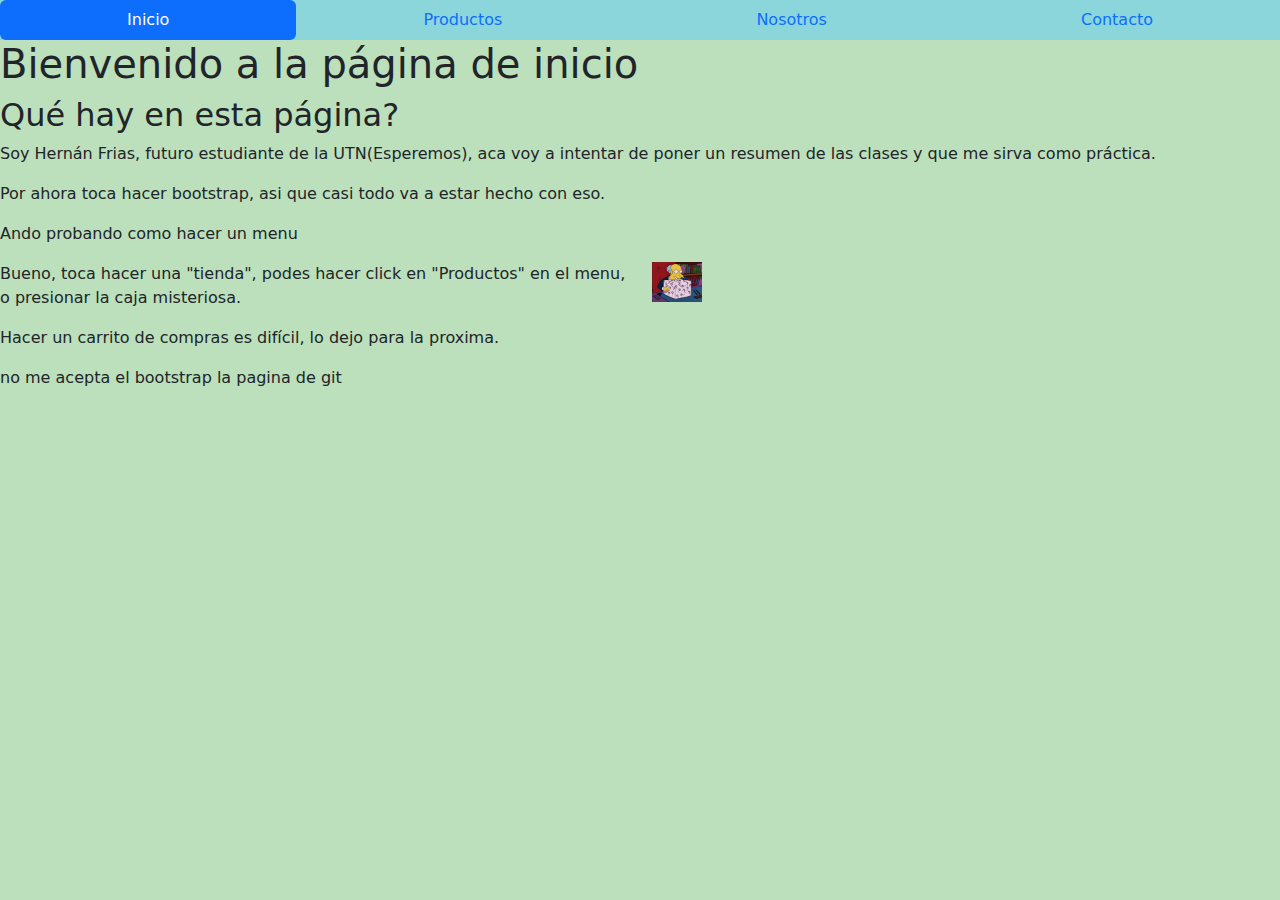
<file: index.html>
<!DOCTYPE html>
<html lang="en">
<head>
    <meta charset="UTF-8">
    <meta http-equiv="X-UA-Compatible" content="IE=edge">
    <meta name="viewport" content="width=device-width, initial-scale=1.0">
    <link rel="stylesheet" href="/bootstrap/css/bootstrap.min.css">
    <title>Hernan BA - Inicio</title>
</head>
<body style="background-color: rgb(188, 223, 188)">
    <nav class="nav nav-pills nav-fill" style="background-color: rgb(138, 214, 219)">
        <a class="nav-link active" aria-current="page" href="index.html">Inicio</a>
        <a class="nav-link" href="/productos/Productos.html">Productos</a>
        <a class="nav-link" href="/nosotros/Nosotros.html">Nosotros</a>
        <a class="nav-link" href="https://docs.google.com/forms/d/1of0-6CIY9fmnjTBm9TDOnNdossbeZYQUBKKIJO9I-iI/prefill">Contacto</a>
      </nav>
    <h1>Bienvenido a la página de inicio</h1>
    <h2>Qué hay en esta página?</h2>
    <p>Soy Hernán Frias, futuro estudiante de la UTN(Esperemos), aca voy a intentar de poner un resumen de las clases y que me sirva como práctica.</p>
    <p>Por ahora toca hacer bootstrap, asi que casi todo va a estar hecho con eso.</p>
    <p>Ando probando como hacer un menu</p>
    <div class="row">
        <div class="col">
            <p>Bueno, toca hacer una "tienda", podes hacer click en "Productos" en el menu, o presionar la caja misteriosa.</p>
            </div>
            <div class="col">
                <a href="/productos/Productos.html">    
                    <img src="/img/caja.jpg" alt="la caja" style="width: 50px"></a>
            </div>
    </div>
    <p>Hacer un carrito de compras es difícil, lo dejo para la proxima.
        <p>no me acepta el bootstrap la pagina de git</p>
    <script src="/bootstrap/js/bootstrap.bundle.min.js"></script>
</body>
</html>
</file>
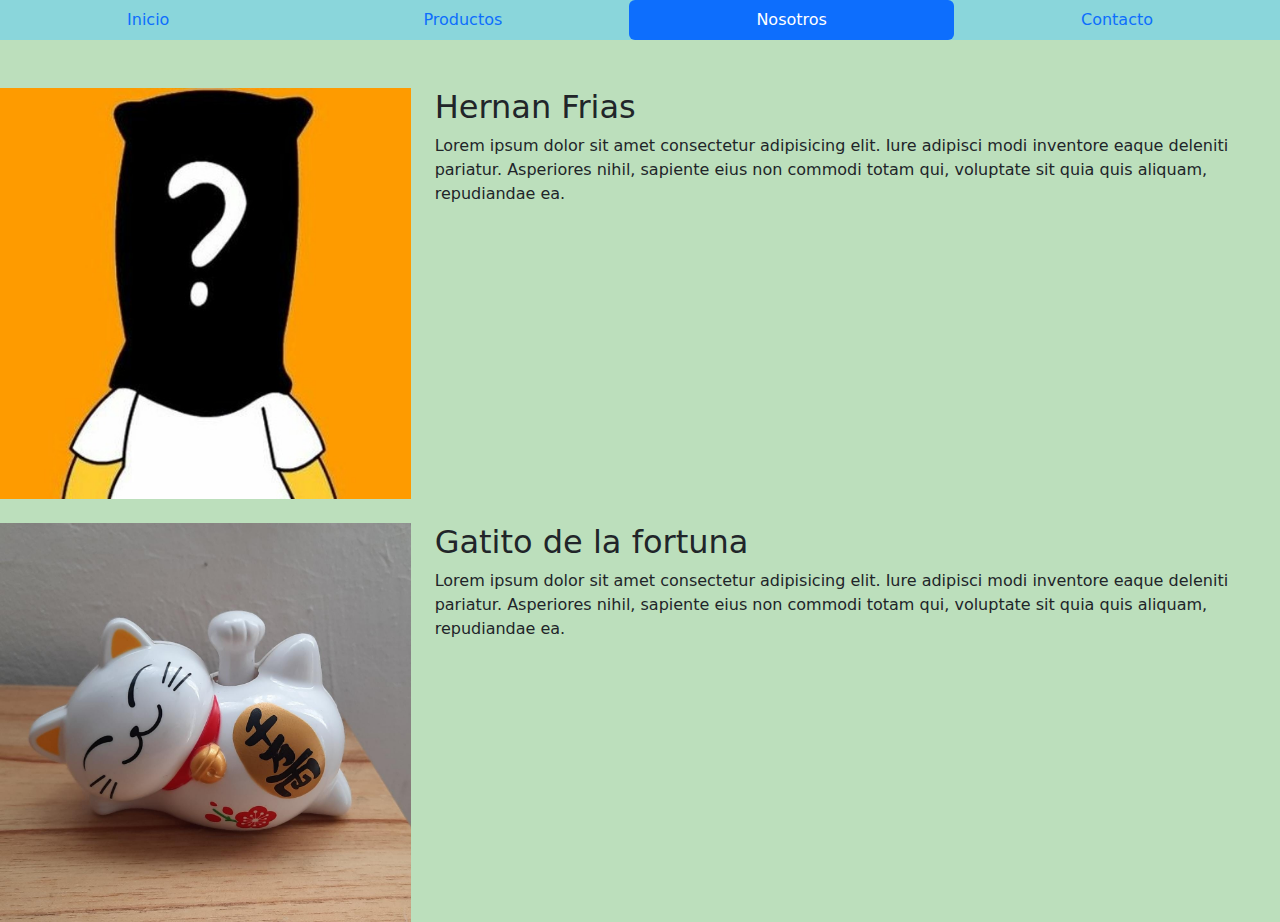
<file: Nosotros.html>
<!DOCTYPE html>
<html lang="en">
<head>
    <meta charset="UTF-8">
    <meta http-equiv="X-UA-Compatible" content="IE=edge">
    <meta name="viewport" content="width=device-width, initial-scale=1.0">
    <link rel="stylesheet" href="/bootstrap/css/bootstrap.min.css">
    <title>Hernan BA - Nosotros</title>
</head>
<body style="background-color: rgb(188, 223, 188)">
    <nav class="nav nav-pills nav-fill" style="background-color: rgb(138, 214, 219)">
        <a class="nav-link" href="/index.html">Inicio</a>
        <a class="nav-link" href="/Productos.html">Productos</a>
        <a class="nav-link active" aria-current="page" href="/Nosotros.html">Nosotros</a>
        <a class="nav-link" href="https://docs.google.com/forms/d/1of0-6CIY9fmnjTBm9TDOnNdossbeZYQUBKKIJO9I-iI/prefill">Contacto</a>
      </nav>
    <br>
    <br>
    <div class="row">
        <div class="col-sm-4">
            <img src="/img/foto1.jpg" class="img-fluid" alt="señor X, los simpsons">
        </div>
        <div class="col-sm-8">
            <h2>Hernan Frias</h2>
            <p>Lorem ipsum dolor sit amet consectetur adipisicing elit. Iure adipisci modi inventore eaque deleniti pariatur. Asperiores nihil, sapiente eius non commodi totam qui, voluptate sit quia quis aliquam, repudiandae ea.</p>
        </div>
    </div>
    <br>
    <div class="row">
        <div class="col-sm-4">
            <img src="/img/foto2.jpg" class="img-fluid" alt="gatito de la fortuna">
        </div>
        <div class="col-sm-8">
            <h2>Gatito de la fortuna</h2>
            <p>Lorem ipsum dolor sit amet consectetur adipisicing elit. Iure adipisci modi inventore eaque deleniti pariatur. Asperiores nihil, sapiente eius non commodi totam qui, voluptate sit quia quis aliquam, repudiandae ea.</p>
        </div>
    </div>
    
    
    <script src="/bootstrap/js/bootstrap.bundle.min.js"></script>
</body>
</html>
</file>
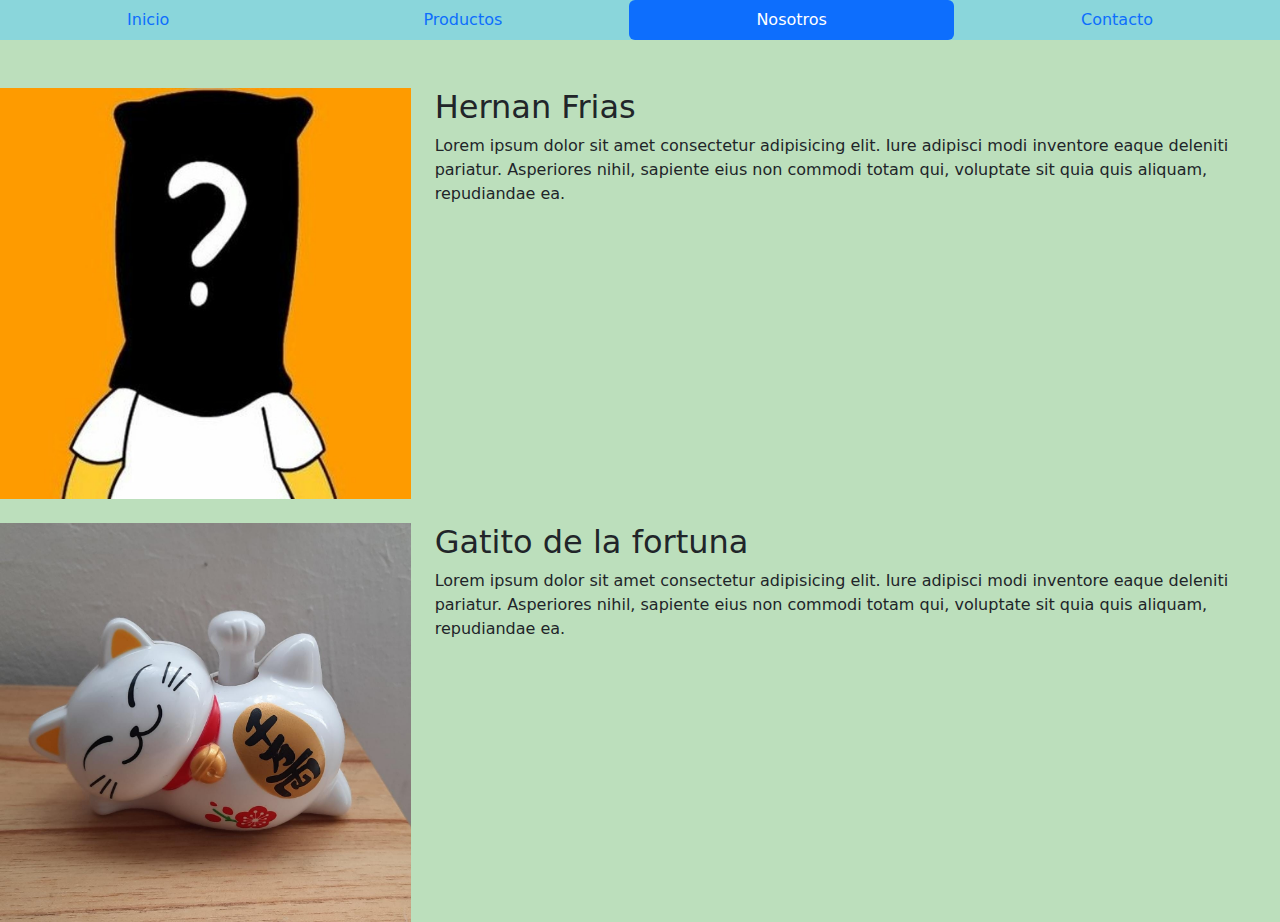
<file: nosotros/Nosotros.html>
<!DOCTYPE html>
<html lang="en">
<head>
    <meta charset="UTF-8">
    <meta http-equiv="X-UA-Compatible" content="IE=edge">
    <meta name="viewport" content="width=device-width, initial-scale=1.0">
    <link rel="stylesheet" href="/nosotros/css/bootstrap.min.css">
    <title>Hernan BA - Nosotros</title>
</head>
<body style="background-color: rgb(188, 223, 188)">
    <nav class="nav nav-pills nav-fill" style="background-color: rgb(138, 214, 219)">
        <a class="nav-link" href="/index.html">Inicio</a>
        <a class="nav-link" href="/productos/Productos.html">Productos</a>
        <a class="nav-link active" aria-current="page" href="/nosotros/Nosotros.html">Nosotros</a>
        <a class="nav-link" href="https://docs.google.com/forms/d/1of0-6CIY9fmnjTBm9TDOnNdossbeZYQUBKKIJO9I-iI/prefill">Contacto</a>
      </nav>
    <br>
    <br>
    <div class="row">
        <div class="col-sm-4">
            <img src="/nosotros/img/foto1.jpg" class="img-fluid" alt="señor X, los simpsons">
        </div>
        <div class="col-sm-8">
            <h2>Hernan Frias</h2>
            <p>Lorem ipsum dolor sit amet consectetur adipisicing elit. Iure adipisci modi inventore eaque deleniti pariatur. Asperiores nihil, sapiente eius non commodi totam qui, voluptate sit quia quis aliquam, repudiandae ea.</p>
        </div>
    </div>
    <br>
    <div class="row">
        <div class="col-sm-4">
            <img src="/nosotros/img/foto2.jpg" class="img-fluid" alt="gatito de la fortuna">
        </div>
        <div class="col-sm-8">
            <h2>Gatito de la fortuna</h2>
            <p>Lorem ipsum dolor sit amet consectetur adipisicing elit. Iure adipisci modi inventore eaque deleniti pariatur. Asperiores nihil, sapiente eius non commodi totam qui, voluptate sit quia quis aliquam, repudiandae ea.</p>
        </div>
    </div>
    
    
    <script src="/bootstrap/js/bootstrap.bundle.min.js"></script>
</body>
</html>
</file>
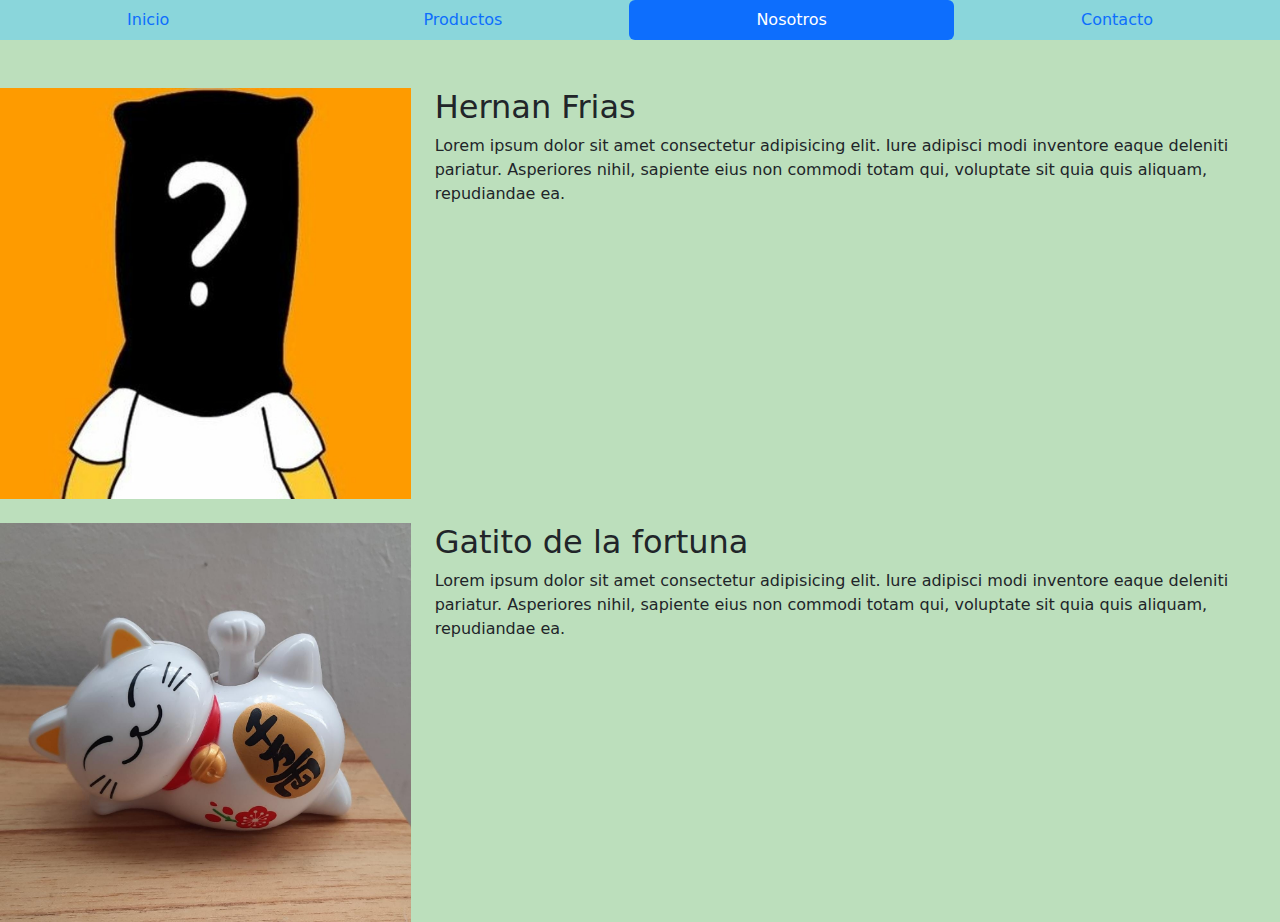
<file: nosotros/nosotros.html>
<!DOCTYPE html>
<html lang="en">
<head>
    <meta charset="UTF-8">
    <meta http-equiv="X-UA-Compatible" content="IE=edge">
    <meta name="viewport" content="width=device-width, initial-scale=1.0">
    <link rel="stylesheet" href="/bootstrap/css/bootstrap.min.css">
    <title>Hernan BA - Nosotros</title>
</head>
<body style="background-color: rgb(188, 223, 188)">
    <nav class="nav nav-pills nav-fill" style="background-color: rgb(138, 214, 219)">
        <a class="nav-link" href="/index.html">Inicio</a>
        <a class="nav-link" href="/productos/Productos.html">Productos</a>
        <a class="nav-link active" aria-current="page" href="/nosotros/Nosotros.html">Nosotros</a>
        <a class="nav-link" href="https://docs.google.com/forms/d/1of0-6CIY9fmnjTBm9TDOnNdossbeZYQUBKKIJO9I-iI/prefill">Contacto</a>
      </nav>
    <br>
    <br>
    <div class="row">
        <div class="col-sm-4">
            <img src="/nosotros/img/foto1.jpg" class="img-fluid" alt="señor X, los simpsons">
        </div>
        <div class="col-sm-8">
            <h2>Hernan Frias</h2>
            <p>Lorem ipsum dolor sit amet consectetur adipisicing elit. Iure adipisci modi inventore eaque deleniti pariatur. Asperiores nihil, sapiente eius non commodi totam qui, voluptate sit quia quis aliquam, repudiandae ea.</p>
        </div>
    </div>
    <br>
    <div class="row">
        <div class="col-sm-4">
            <img src="/nosotros/img/foto2.jpg" class="img-fluid" alt="gatito de la fortuna">
        </div>
        <div class="col-sm-8">
            <h2>Gatito de la fortuna</h2>
            <p>Lorem ipsum dolor sit amet consectetur adipisicing elit. Iure adipisci modi inventore eaque deleniti pariatur. Asperiores nihil, sapiente eius non commodi totam qui, voluptate sit quia quis aliquam, repudiandae ea.</p>
        </div>
    </div>
    
    
    <script src="/bootstrap/js/bootstrap.bundle.min.js"></script>
</body>
</html>
</file>
